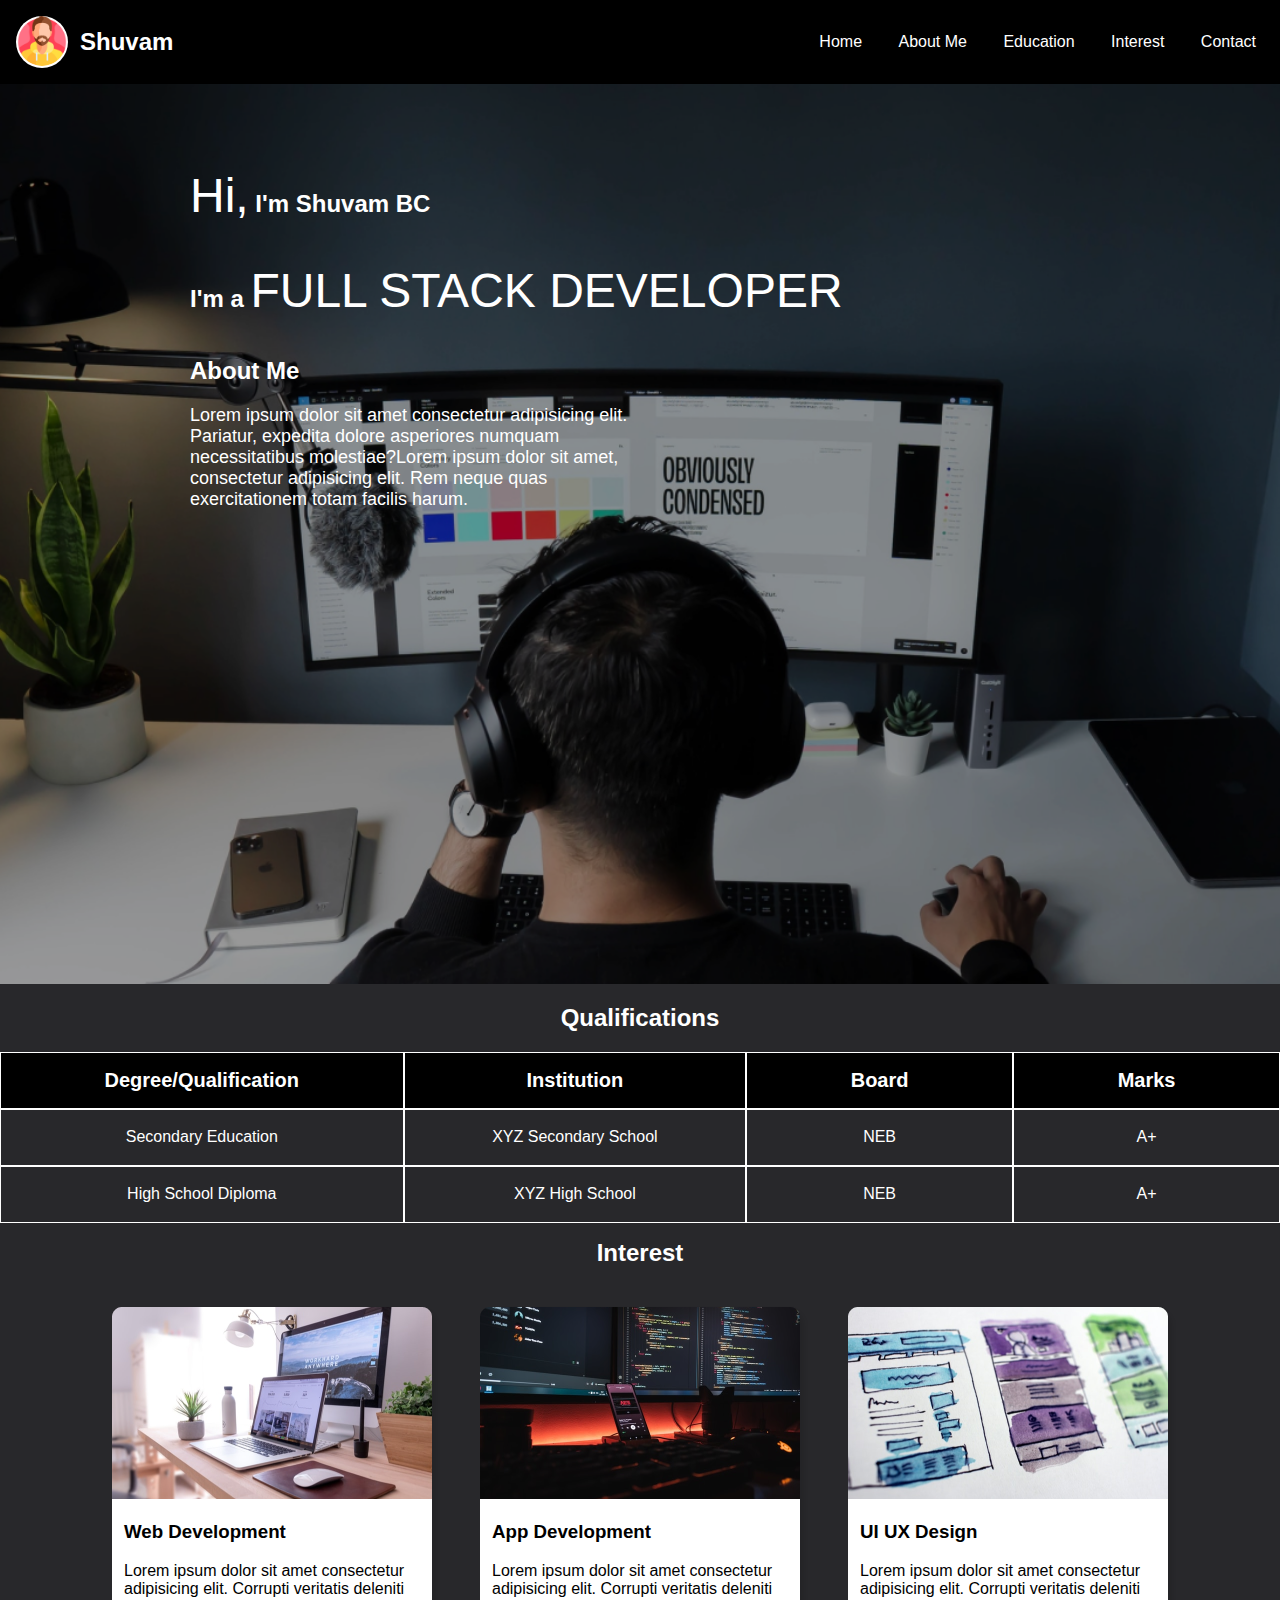
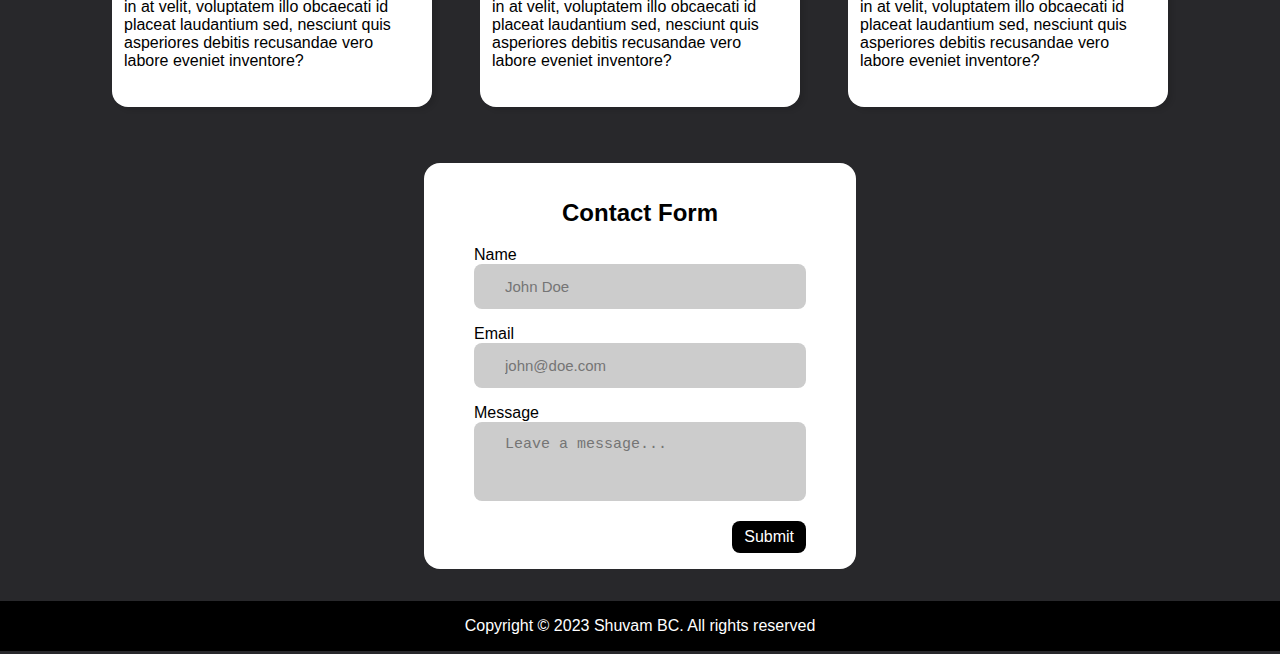
<file: index.html>
<!DOCTYPE html>
<html lang="en">
  <head>
    <meta charset="UTF-8" />
    <meta name="viewport" content="width=device-width, initial-scale=1.0" />
    <title>Portfolio</title>
    <link rel="shortcut icon" type="x-icon" href="./img/man.png" />
    <link rel="stylesheet" href="./css/style.css" />
    <link
      rel="stylesheet"
      href="https://cdnjs.cloudflare.com/ajax/libs/font-awesome/6.7.1/css/all.min.css"
      integrity="sha512-5Hs3dF2AEPkpNAR7UiOHba+lRSJNeM2ECkwxUIxC1Q/FLycGTbNapWXB4tP889k5T5Ju8fs4b1P5z/iB4nMfSQ=="
      crossorigin="anonymous"
      referrerpolicy="no-referrer"
    />
  </head>
  <body>
    <section class="header">
      <div class="profile">
        <div class="img_circular_ring">
          <img src="./img/man.png" alt="profile image" />
        </div>
        <h2>Shuvam</h2>
      </div>
      <div>
        <div style="flex: 1; text-align: right">
          <a href="#home"
            ><span><i class="fa-solid fa-house"></i></span>Home</a
          >
          <a href="#about_me"
            ><span><i class="fa-solid fa-user"></i></span>About Me</a
          >
          <a href="#education"
            ><span><i class="fa-solid fa-graduation-cap"></i></span>Education</a
          >
          <a href="#interest_section"
            ><span><i class="fa fa-heart" aria-hidden="true"></i></span
            >Interest</a
          >
          <a href="#contact"
            ><span><i class="fa fa-file-text" aria-hidden="true"></i></span
            >Contact</a
          >
        </div>
      </div>
    </section>
    <section id="home" class="home">
      <div class="text_container">
        <h2><span class="lg_text">Hi,</span> I'm Shuvam BC</h2>
        <h2>I'm a <span class="lg_text">FULL STACK DEVELOPER</span></h2>
        <div id="about_me">
          <h2>About Me</h2>
          <p>
            Lorem ipsum dolor sit amet consectetur adipisicing elit. Pariatur,
            expedita dolore asperiores numquam necessitatibus molestiae?Lorem
            ipsum dolor sit amet, consectetur adipisicing elit. Rem neque quas
            exercitationem totam facilis harum.
          </p>
        </div>
      </div>
    </section>
    <section id="education" class="qualification">
      <div class="qualification_title">
        <h2>Qualifications</h2>
      </div>
      <div class="container">
        <div class="qualification_header items1">Degree/Qualification</div>
        <div class="qualification_header items2">Institution</div>
        <div class="qualification_header items3">Board</div>
        <div class="qualification_header items4">Marks</div>
        <div class="items items5">Secondary Education</div>
        <div class="items items6">XYZ Secondary School</div>
        <div class="items items2">NEB</div>
        <div class="items items2">A+</div>
        <div class="items items5">High School Diploma</div>
        <div class="items items6">XYZ High School</div>
        <div class="items items2">NEB</div>
        <div class="items items2">A+</div>
      </div>
    </section>
    <section id="interest_section" class="interest">
      <div class="interest_title">Interest</div>
      <div class="interest_card">
        <div class="card_container shadow">
          <div class="image_container">
            <img src="./img/web.png" alt="" />
          </div>
          <div class="card_content">
            <h3>Web Development</h3>
            <p>
              Lorem ipsum dolor sit amet consectetur adipisicing elit. Corrupti
              veritatis deleniti in at velit, voluptatem illo obcaecati id
              placeat laudantium sed, nesciunt quis asperiores debitis
              recusandae vero labore eveniet inventore?
            </p>
          </div>
        </div>
        <div class="card_container shadow">
          <div class="image_container">
            <img src="./img/mobile.png" alt="" />
          </div>
          <div class="card_content">
            <h3>App Development</h3>
            <p>
              Lorem ipsum dolor sit amet consectetur adipisicing elit. Corrupti
              veritatis deleniti in at velit, voluptatem illo obcaecati id
              placeat laudantium sed, nesciunt quis asperiores debitis
              recusandae vero labore eveniet inventore?
            </p>
          </div>
        </div>
        <div class="card_container shadow">
          <div class="image_container">
            <img src="./img/uiux.png" alt="" />
          </div>
          <div class="card_content">
            <h3>UI UX Design</h3>
            <p>
              Lorem ipsum dolor sit amet consectetur adipisicing elit. Corrupti
              veritatis deleniti in at velit, voluptatem illo obcaecati id
              placeat laudantium sed, nesciunt quis asperiores debitis
              recusandae vero labore eveniet inventore?
            </p>
          </div>
        </div>
      </div>
    </section>
    <section id="contact" class="contact-form">
      <form action="">
        <h2>Contact Form</h2>
        <div class="input-box">
          <label for="name">Name</label>
          <div class="icon-input-box">
            <i class="fa fa-user test-icon" aria-hidden="true"></i>
            <input
              type="text"
              id="name"
              class="input-test"
              placeholder="John Doe"
            />
          </div>
        </div>
        <div class="input-box">
          <label for="email">Email</label>
          <div class="icon-input-box">
            <i class="fa fa-envelope" aria-hidden="true"></i>
            <input
              type="text"
              id="email"
              class="input-test"
              placeholder="john@doe.com"
            />
          </div>
        </div>
        <div class="input-box">
          <label for="message">Message</label>
          <div class="icon-input-box">
            <i class="fa fa-commenting" aria-hidden="true"></i>
            <textarea
              type="message"
              rows="3"
              cols="50"
              id="message"
              placeholder="Leave a message..."
            ></textarea>
          </div>
        </div>
        <div class="button_container">
          <button type="submit">Submit</button>
        </div>
      </form>
    </section>
    <section class="footer">
      <div class="copyright">
        Copyright &#169; 2023 Shuvam BC. All rights reserved
      </div>
      <div class="social-media-link">
        <a href="https://www.facebook.com/shuvam.bc.9" target="_blank"
          ><i class="fa-brands fa-facebook"></i
        ></a>
        <a href="https://www.instagram.com/shuvambc/" target="_blank"
          ><i class="fa-brands fa-instagram"></i
        ></a>
        <a
          href="https://www.linkedin.com/in/shuvam-bc-38140717b/"
          target="_blank"
          ><i class="fa-brands fa-linkedin"></i
        ></a>
        <a href="https://github.com/bcShuvam/portfolio" target="_blank"
          ><i class="fa-brands fa-github"></i
        ></a>
      </div>
    </section>
  </body>
</html>
</file>
<file: css/style.css>
body {
  font-family: Arial, Helvetica, sans-serif;
  margin: 0;
  padding: 0;
  background-color: #28282b;
}
.header {
  padding: 8px 16px;
  background-color: #000;
  color: #ffffff;
  display: flex;
  justify-content: space-between;
  align-items: center;
}
.header img {
  width: 50px;
  height: 50px;
  border-radius: 50%;
  object-fit: cover;
}
.header .profile {
  display: flex;
  justify-content: center;
  align-items: center;
  gap: 12px;
}
span i {
  margin: 0 8px;
}
.header .profile .img_circular_ring {
  display: flex;
  justify-content: center;
  height: 52px;
  width: 52px;
  background-color: #ffffff;
  border-radius: 100px;
}
a {
  text-decoration: none;
  color: #ffffff;
  padding: 8px;
  border-radius: 8px;
  font-weight: 500;
  transition: background-color 0.3s ease-in-out;
}
a:hover {
  background-color: #ffffff;
  color: #000;
  padding: 8px;
  border-radius: 8px;
  transition: background-color 0.3s ease-in-out;
}
.home {
  background-image: url(../img/developer.png);
  /* width: 100%; */
  background-position: center;
  min-height: 100vh;
  background-size: cover;
  background-repeat: no-repeat;
  position: relative;
}
.home::before {
  content: "";
  position: absolute;
  top: 0;
  left: 0;
  width: 100%;
  height: 100%;
  background-color: rgba(0, 0, 0, 0.4); /* Black with 50% opacity */
  z-index: 1; /* Ensures the overlay sits above the background */
}
.home .text_container {
  position: relative;
  z-index: 2;
  display: flex;
  flex-direction: column;
  justify-content: center;
  align-items: start;
  max-width: 900px;
  margin: 0 auto;
  padding: 64px 16px;
  color: #ffffff;
}
.lg_text {
  font-size: 48px;
  font-weight: 400;
}
#about_me {
  width: 50%;
}
#about_me p {
  font-weight: 500px;
  font-size: 18px;
}
.interest_card {
  display: flex;
  justify-content: center;
  align-items: center;
  padding: 16px auto;
  /* background-color: #ccc; */
}
.card_container {
  margin: 24px 24px;
  width: 320px;
  height: 400px;
  background-color: #fff;
  border-radius: 16px;
  transition: 0.3s ease-in-out;
}
.card_container:hover {
  transform: scale(1.03);
  transition: 0.3s ease-in-out;
}
.interest_title {
  display: flex;
  justify-content: center;
  align-items: center;
  /* background-color: #000; */
  color: #ffffff;
  padding: 16px;
  font-size: 24px;
  font-weight: 600;
}

.qualification {
  margin: 0px;
}
.qualification_header {
  display: flex;
  align-items: center;
  justify-content: center;
  background-color: #000;
  color: #ffffff;
}
.container {
  /* background: #ffffff; */
  /* width: 100vw; */
  /* height: 100vh; */
  /* margin: 16px; */
  /* top right bottom left*/

  display: grid;
  /* grid-template-columns: 150px auto 200px; */
  /* grid-template-columns: 25% 25% auto; */
  /* grid-template-columns: 1fr 1fr 1fr; */
  /* grid-template-columns: repeat(2, 150px) 1fr; */
  grid-template-columns: repeat(4, auto);
  /* grid-template-rows: 150px 100px; */
  grid-template-rows: repeat(3, 1fr);

  /* gap: 16px 0px; */
  /* row and column */
}
.items {
  display: flex;
  justify-content: center;
  align-items: center;
  /* border-radius: 16px; */
  text-align: justify;
  font-weight: 500;
  color: #ffffff;
  /* border: 1px solid black; */
}
.shadow {
  box-shadow: 4px 3px 5px rgba(1, 1, 1, 0.1);
}
.card {
  margin: 24px 24px;
  width: 300px;
  height: 400px;
  background-color: #ffffff;
  border-radius: 16px;
  padding: 24px;
}
.qualification_title {
  display: flex;
  /* background-color: #000; */
  color: #ffffff;
  justify-content: center;
  align-items: center;
}
.qualification_header {
  padding: 16px;
  font-size: 20px;
  font-weight: 600;
  /* background-color: #000; */
  color: #ffffff;
  border: 1px solid #ffffff;
}
.items {
  border: 1px solid #ffffff;
  /* background-color: red; */
}
.card img {
  width: 100%;
  object-fit: fill;
}
.card_content {
  padding: 0px 12px;
}
#contact {
  display: flex;
  align-items: center;
  justify-content: center;
}
.contact_card {
  background-color: #ffffff;
  padding: 16px;
  border-radius: 16px;
  margin: 16px;
}
.form_div {
  display: flex;
  flex-direction: column;
  margin: 16px 0px;
}
input,
select,
textarea {
  padding: 6px 10px;
  border: none;
  border-radius: 4px;
  font-size: 15px;
  resize: none;
  background-color: transparent;
  width: 90%;
  margin: 0 auto;
  /* border-bottom: 1px solid #000; */
}
label {
  /* margin-left: 5px; */
  width: 90%;
  margin: 0 auto;
}
input:focus,
textarea:focus {
  outline: none;
  border: none;
}
.button_container {
  display: flex;
  justify-content: flex-end;
  margin-top: 20px;
}
button {
  background-color: #000;
  border: transparent solid 2px;
  padding: 5px 10px;
  color: white;
  font-size: 16px;
  border-radius: 8px;
  transition: 0.3s ease-in;
}
button:hover {
  background-color: #ffffff;
  border: 2px solid #000;
  color: black;
  font-size: 16px;
  transition: 0.3s ease-out;
  cursor: pointer;
}
.contact-form {
  display: flex;
  justify-content: center;
  max-width: 400px;
  padding: 16px;
  margin: 32px auto;
  background-color: #ffffff;
  border-radius: 16px;
}
.contact-form h2 {
  text-align: center;
}
.input-box {
  margin: 16px auto;
  font-weight: 500;
}
.icon-input-box {
  display: flex;
  justify-content: center;
  align-items: center;
  background-color: #ccc;
  padding: 8px 16px;
  max-width: 300px;
  border-radius: 8px;
}
.footer {
  display: flex;
  justify-content: space-between;
  /* align-items: center; */
  color: #ffffff;
  background-color: #000;
  padding: 16px;
  position: relative;
}
.copyright {
  position: absolute;
  left: 50%;
  transform: translate(-50%);
  /* text-align: center; */
}
.social-media-link {
  margin-left: auto;
}
</file>
